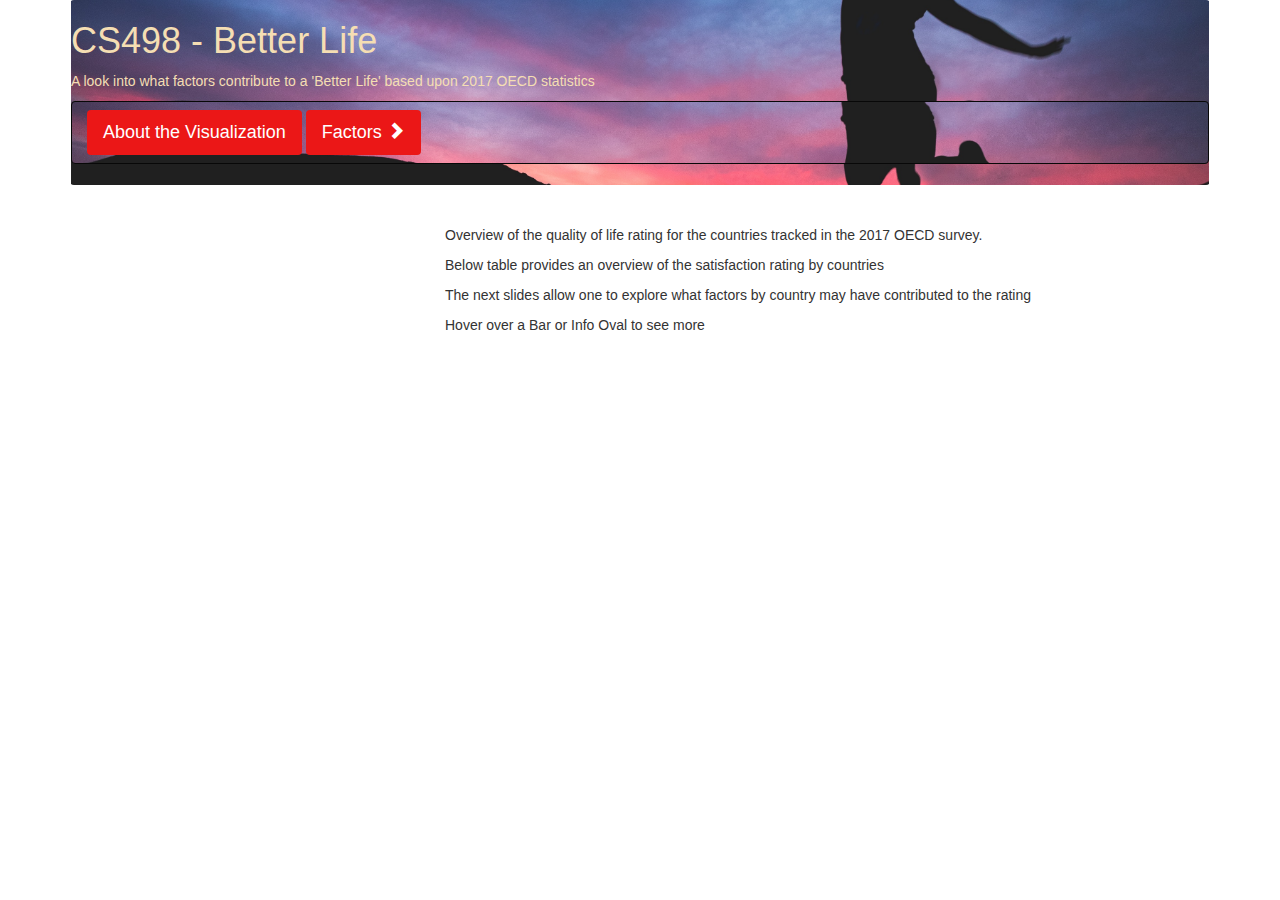
<file: index.html>
<!DOCTYPE html>
<html lang="en">
  <head>
    <meta charset="utf-8">
    <meta http-equiv="X-UA-Compatible" content="IE=edge">
    <meta name="viewport" content="width=device-width, initial-scale=1">
    <title>CS498 - Better Life?</title>

    <!-- Bootstrap -->
    <link href="css/bootstrap.min.css" rel="stylesheet">
    <link href="css/scene.css" rel="stylesheet">

  </head>
  <body>

    <div class="container">
        <div class="navbar" id="navbar">
            <h1>CS498 - Better Life</h1>      
            <p>A look into what factors contribute to a 'Better Life' based upon 2017 OECD statistics</p>
            <nav class="navbar navbar-inverse">
                <div class="container-fluid">
                        <button onclick="window.location.href='about.html'" class="btn btn-info navbar-btn">About the Visualization</button>
                        <button onclick="window.location.href='factors.html'" class="btn btn-success navbar-btn" glyphicon glyphicon-chevron-right>Factors
                                <span class="glyphicon glyphicon-chevron-right" aria-hidden="true"></span>
                        </button>
                </div>
              </nav> 
        </div>   
        <div  id="scene_block" class="container">
            <div class = "row"  style="height : 500px" >
                <div class="row col-md-4" >
                    <h1 id="title"></h1>
                </div>
                <div class="col-md-8">
                    <h2 id="subtitle"></h3>
                    <p>Overview of the quality of life
                        rating for the countries tracked in the 2017 OECD survey.
                    </p>
                    <P>Below table provides an overview of the satisfaction rating by countries</P>
                    <p>The next slides allow one to explore what factors by country may have contributed to the rating</p>
                    <p>
                        Hover over a Bar or Info Oval to see more
                    </p>
                </div>
                <div class="scene"></div>
            </div>


            

        </div>

    </div>      
    <!-- jQuery (necessary for Bootstrap's JavaScript plugins) -->
    <script src="https://ajax.googleapis.com/ajax/libs/jquery/1.12.4/jquery.min.js"></script>
    <!-- Include all compiled plugins (below), or include individual files as needed -->
    <script src="js/data.js"></script>
    <script src="js/bootstrap.min.js"></script>
    <script src="https://d3js.org/d3.v4.min.js"></script>
    <script src="js/scene_controls.js"></script>
    
    <script>
        $(function() {
            console.log("Page 1 loaded" );
            setup_index()
        });
    </script>
  </body>
</html>
</file>
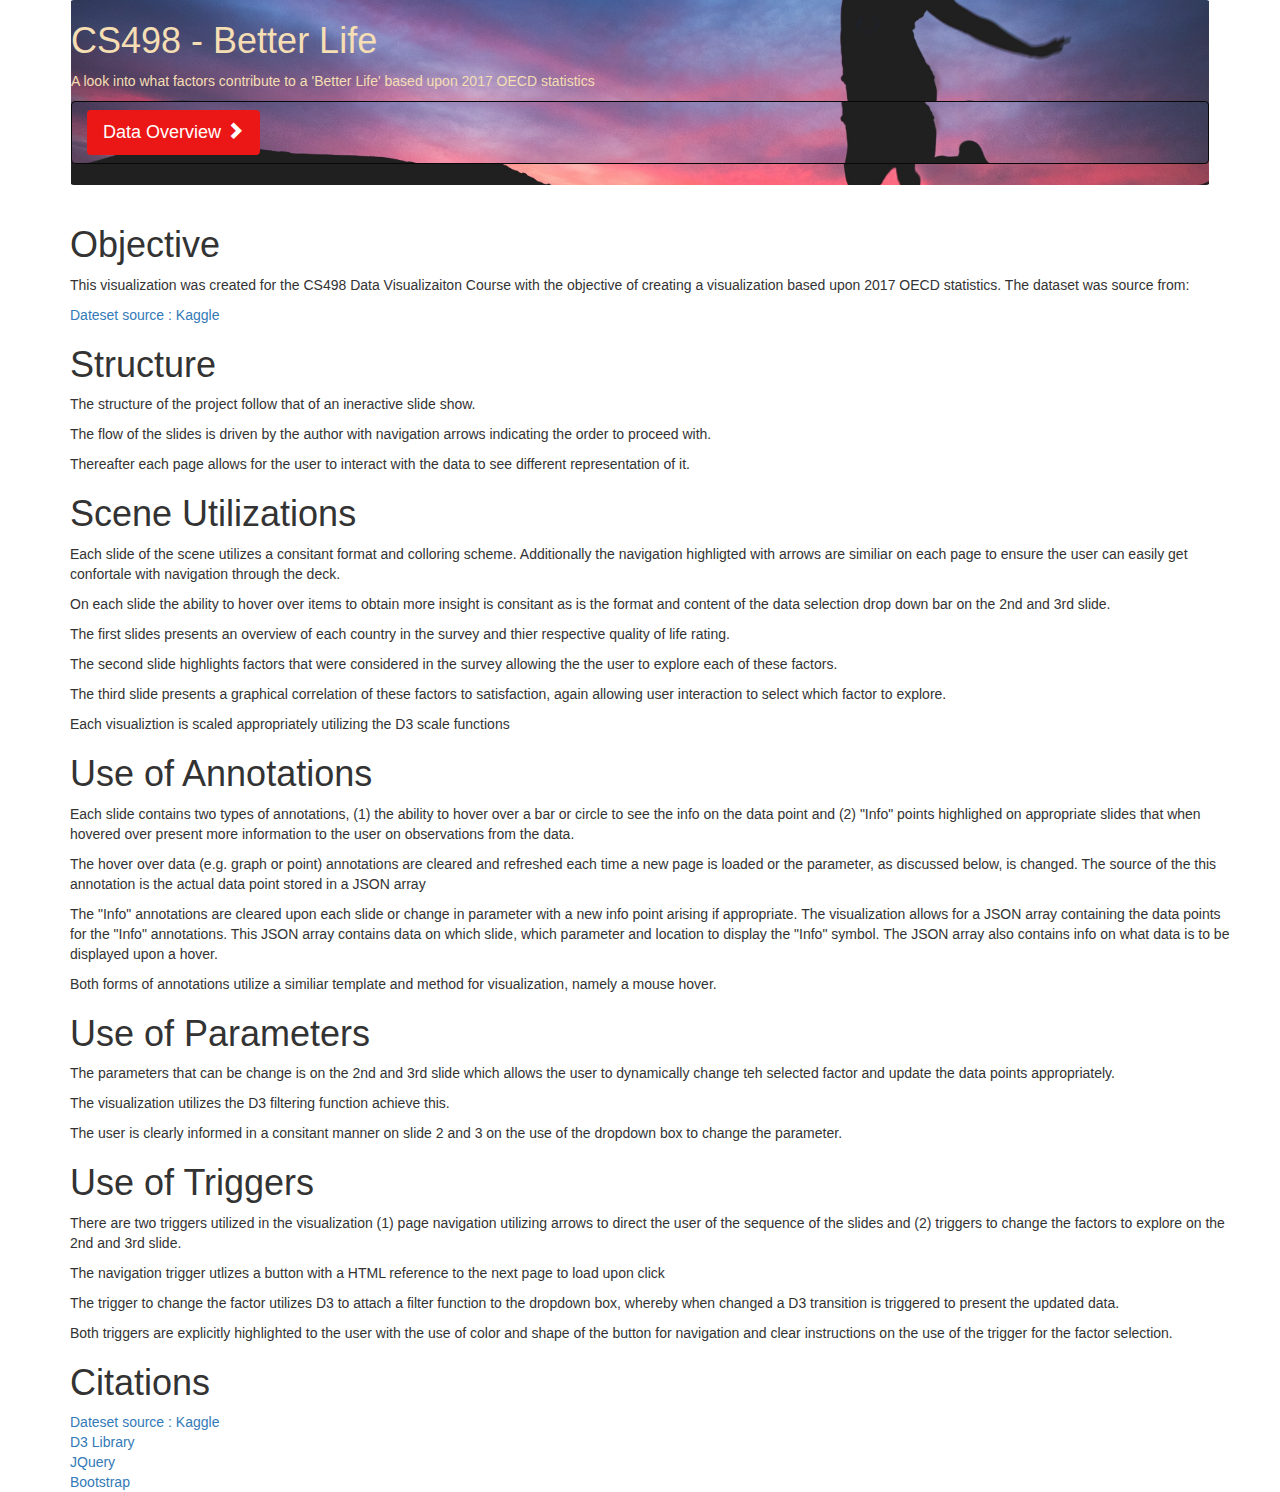
<file: about.html>
<!DOCTYPE html>
<html lang="en">
  <head>
    <meta charset="utf-8">
    <meta http-equiv="X-UA-Compatible" content="IE=edge">
    <meta name="viewport" content="width=device-width, initial-scale=1">
    <title>CS498 - Better Life?</title>

    <!-- Bootstrap -->
    <link href="css/bootstrap.min.css" rel="stylesheet">
    <link href="css/scene.css" rel="stylesheet">

  </head>
  <body>

    <div class="container">
        <div class="navbar" id="navbar">
            <h1>CS498 - Better Life</h1>      
            <p>A look into what factors contribute to a 'Better Life' based upon 2017 OECD statistics</p>
            <nav class="navbar navbar-inverse">
                <div class="container-fluid">
                        <button onclick="window.location.href='index.html'" class="btn btn-success navbar-btn" glyphicon glyphicon-chevron-right>Data Overview
                                <span class="glyphicon glyphicon-chevron-right" aria-hidden="true"></span>
                        </button>
                </div>
              </nav> 
        </div>   
        <div  id="scene_block" class="container">
            <div class = "row" >
                <h1>Objective</h1>
                    <p>This visualization was created for the CS498 Data Visualizaiton Course with the objective of creating a visualization based upon 2017 OECD statistics.  The dataset was source from:</p>
                    <a href="https://www.kaggle.com/jej13b/oecd-better-life-index">Dateset source : Kaggle</a>
                <h1>Structure</h1>
                    <p>The structure of the project follow that of an ineractive slide show.</p>
                    <p>The flow of the slides is driven by the author with navigation arrows indicating the order to proceed with.</p>
                    <p>Thereafter each page allows for the user to interact with the data to see different representation of it.</p>
                <h1>Scene Utilizations</h1>
                    <p>Each slide of the scene utilizes a consitant format and colloring scheme.  Additionally the navigation highligted
                        with arrows are similiar on each page to ensure the user can easily get confortale with navigation through the deck.</p>
                    <P>On each slide the ability to hover over items to obtain more insight is consitant as is the format and content of the 
                        data selection drop down bar on the 2nd and 3rd slide.</P>
                    <p>The first slides presents an overview of each country in the survey and thier respective quality of life rating.</p>
                    <p>The second slide highlights factors that were considered in the survey allowing the the user to explore each of these factors.</p>
                    <p>The third slide presents a graphical correlation of these factors to satisfaction, again allowing user interaction to select
                            which factor to explore.</p>
                        <p>Each visualiztion is scaled appropriately utilizing the D3 scale functions</p>
                <h1>Use of Annotations</h1>
                    <p>Each slide contains two types of annotations, (1) the ability to hover over a bar or circle to see the info on the data point
                        and (2) "Info" points highlighed on appropriate slides that when hovered over present more information to the user on observations 
                        from the data.</p>
                    <p>The hover over data (e.g. graph or point) annotations are cleared and refreshed each time a new page is loaded or 
                        the parameter, as discussed below, is changed.  The source of the this annotation is the actual data point stored in a 
                        JSON array</p>
                    <p>The "Info" annotations are cleared upon each slide or change in parameter with a new info point arising if appropriate. The 
                        visualization allows for a JSON array containing the data points for the "Info" annotations.  This JSON array contains data on
                        which slide, which parameter and location to display the "Info" symbol.  The JSON array also contains info on what data is to be
                        displayed upon a hover.</p>
                    <P>Both forms of annotations utilize a similiar template and method for visualization, namely a mouse hover. </P>
                <h1>Use of Parameters</h1>
                    <p>The parameters that can be change is on the 2nd and 3rd slide which allows the user to dynamically change teh selected factor and
                        update the data points appropriately.</p>
                    <p>The visualization utilizes the D3 filtering function achieve this.</p>
                    <p>The user is clearly informed in a consitant manner on slide 2 and 3 on the use of the dropdown box to change the parameter.</p>
                    <p></p>
                <h1>Use of Triggers</h1>
                    <p>There are two triggers utilized in the visualization (1) page navigation utilizing arrows to direct the user of the sequence of
                        the slides and (2) triggers to change the factors to explore on the 2nd and 3rd slide.</p>
                    <p>The navigation trigger utlizes a button with a HTML reference to the next page to load upon click</p>
                    <p>The trigger to change the factor utilizes D3 to attach a filter function to the dropdown box, whereby when changed
                        a D3 transition is triggered to present the updated data.</p>
                    <p>Both triggers are explicitly highlighted to the user with the use of color and shape of the button for navigation and clear
                        instructions on the use of the trigger for the factor selection.
                    </p>
                <h1>Citations</h1>
                    <a href="https://www.kaggle.com/jej13b/oecd-better-life-index">Dateset source : Kaggle</a><br>
                    <a href="https://d3js.org/">D3 Library</a><br>
                    <a href="https://jquery.com/">JQuery</a><br>
                    <a href="https://getbootstrap.com/">Bootstrap</a><br>
            </div>


            

        </div>
    </div>      
    <!-- jQuery (necessary for Bootstrap's JavaScript plugins) -->
    <script src="https://ajax.googleapis.com/ajax/libs/jquery/1.12.4/jquery.min.js"></script>
    <!-- Include all compiled plugins (below), or include individual files as needed -->
    <script src="js/data.js"></script>
    <script src="js/bootstrap.min.js"></script>
    <script src="https://d3js.org/d3.v4.min.js"></script>
    <script src="js/scene_controls.js"></script>
    
  </body>
</html>
</file>
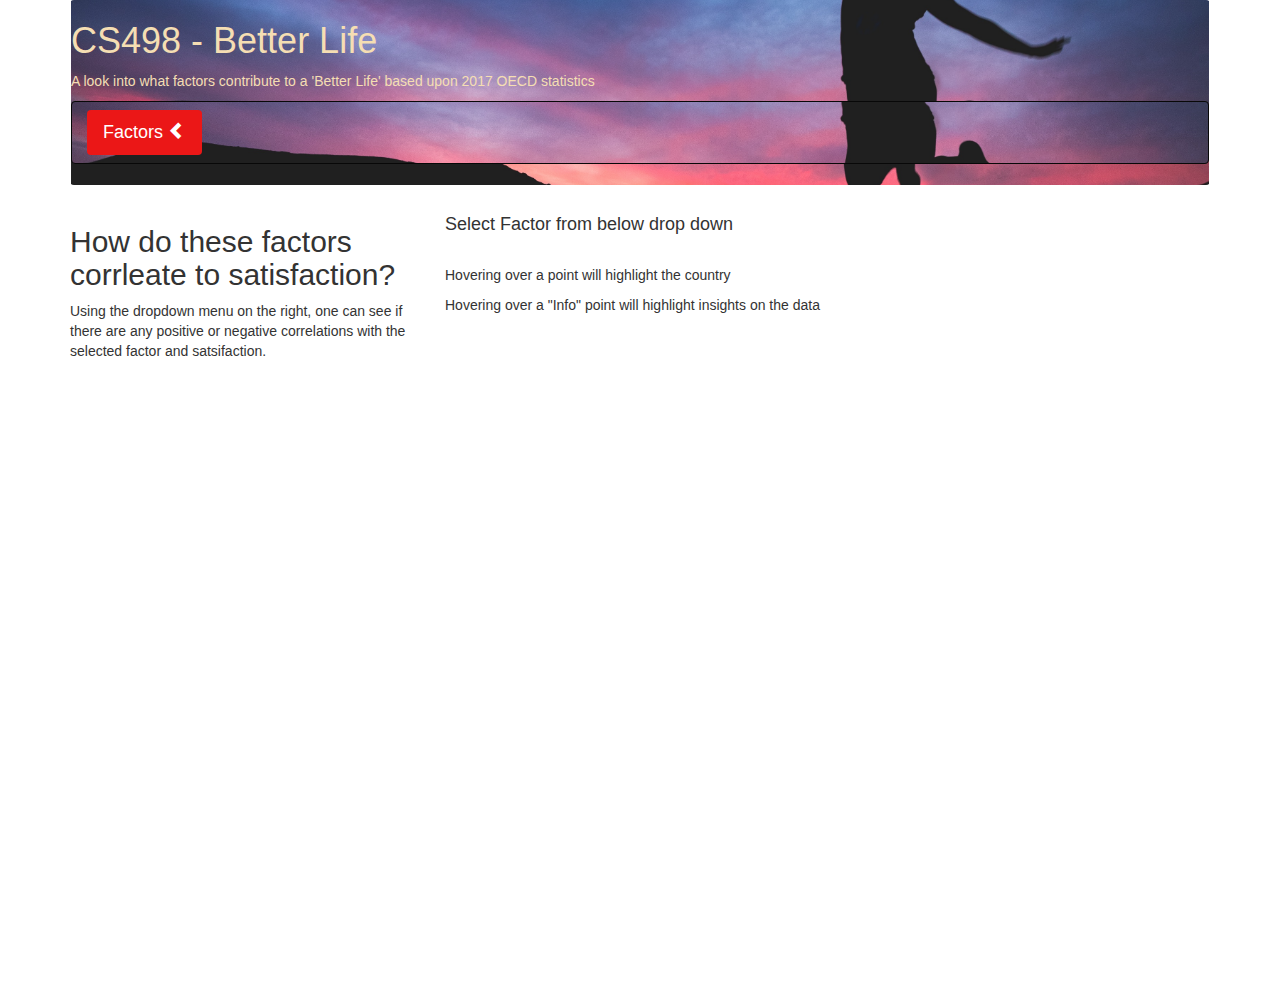
<file: corrl.html>
<!DOCTYPE html>
<html lang="en">
  <head>
    <meta charset="utf-8">
    <meta http-equiv="X-UA-Compatible" content="IE=edge">
    <meta name="viewport" content="width=device-width, initial-scale=1">
    <title>CS498 - Better Life?</title>

    <!-- Bootstrap -->
    <link href="css/bootstrap.min.css" rel="stylesheet">
    <link href="css/scene.css" rel="stylesheet">

  </head>
  <body>

    <div class="container">
        <div class="navbar" id="navbar">
            <h1>CS498 - Better Life</h1>      
            <p>A look into what factors contribute to a 'Better Life' based upon 2017 OECD statistics</p>
            <nav class="navbar navbar-inverse">
                <div class="container-fluid">
                        <button onclick="window.location.href='factors.html'" class="btn btn-success navbar-btn" glyphicon glyphicon-chevron-right>Factors
                                <span class="glyphicon glyphicon-chevron-left" aria-hidden="true"></span>
                        </button>
                </div>
              </nav> 
        </div>   
        <div  id="scene_block" class="container">
            <div class = "row"  style="height : 800px" >
                <div class="row col-md-4" >
                    <h2> How do these factors corrleate to satisfaction?</h2>
                    <p>Using the dropdown menu on the right, one can see if there are any positive or negative correlations
                        with the selected factor and satsifaction.
                    </p>
                    
                </div>
                <div class="col-md-8">
                    <h4>Select Factor from below drop down</h4>
                    <div id="dropdown_scatter"></div>
                    <br>
                    <p>Hovering over a point will highlight the country</p>
                    <p>Hovering over a "Info" point will highlight insights on the data</p>
                </div>
                <div class="scene_scatter"></div>
            </div>


            

        </div>


    </div>      
    <!-- jQuery (necessary for Bootstrap's JavaScript plugins) -->
    <script src="https://ajax.googleapis.com/ajax/libs/jquery/1.12.4/jquery.min.js"></script>
    <!-- Include all compiled plugins (below), or include individual files as needed -->
    <script src="js/data.js"></script>
    <script src="js/bootstrap.min.js"></script>
    <script src="https://d3js.org/d3.v4.min.js"></script>
    <script src="js/scene_controls.js"></script>
    
    <script>
        $(function() {
            console.log("Page 1 loaded" );
            setup_corrl();
        });
    </script>
  </body>
</html>
</file>
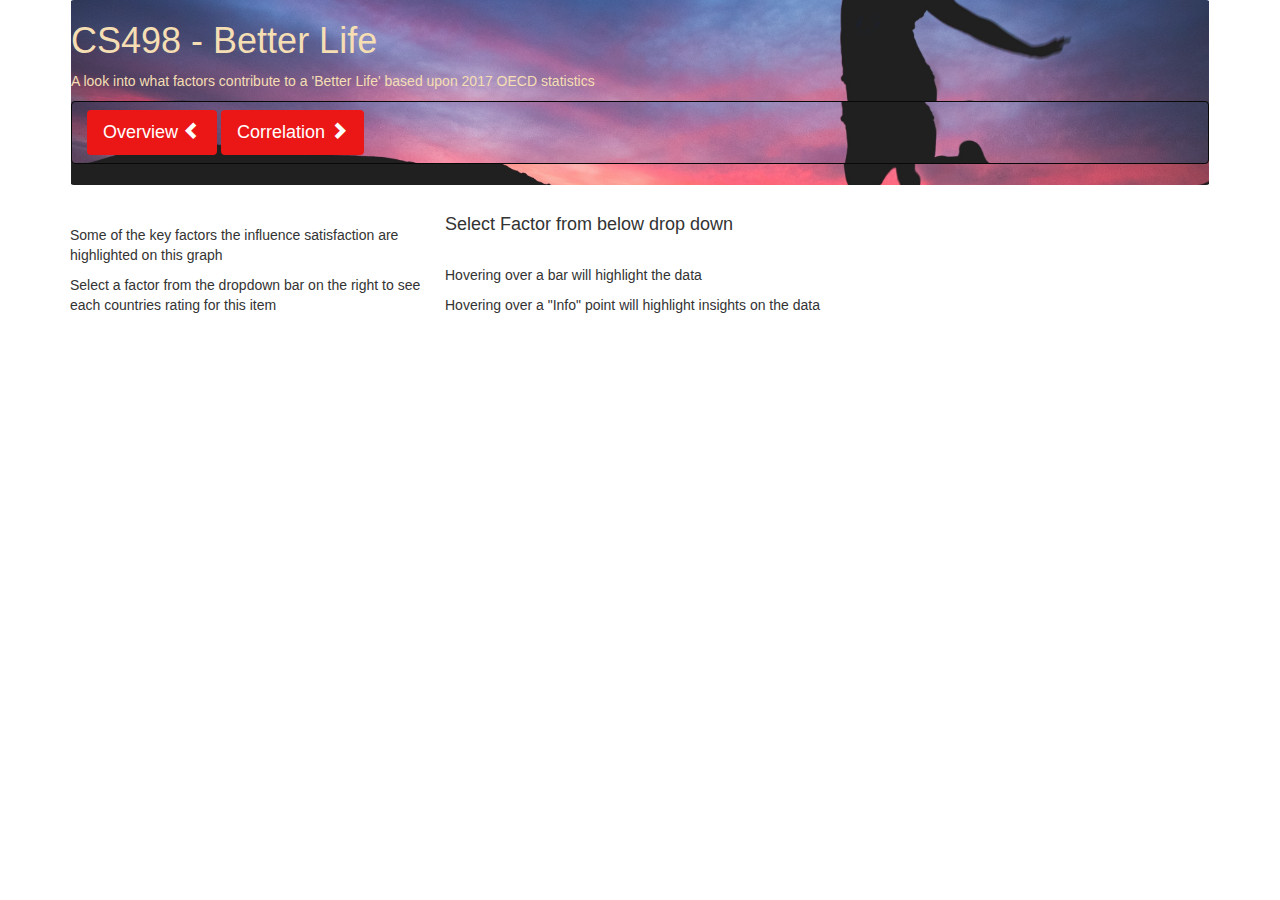
<file: factors.html>
<!DOCTYPE html>
<html lang="en">
  <head>
    <meta charset="utf-8">
    <meta http-equiv="X-UA-Compatible" content="IE=edge">
    <meta name="viewport" content="width=device-width, initial-scale=1">
    <title>CS498 - Better Life?</title>

    <!-- Bootstrap -->
    <link href="css/bootstrap.min.css" rel="stylesheet">
    <link href="css/scene.css" rel="stylesheet">

  </head>
  <body>

    <div class="container">
        <div class="navbar" id="navbar">
            <h1>CS498 - Better Life</h1>      
            <p>A look into what factors contribute to a 'Better Life' based upon 2017 OECD statistics</p>
            <nav class="navbar navbar-inverse">
                <div class="container-fluid">
                        <button onclick="window.location.href='index.html'" class="btn btn-success navbar-btn" glyphicon glyphicon-chevron-right>Overview
                                <span class="glyphicon glyphicon-chevron-left" aria-hidden="true"></span>
                        </button>
                        <button onclick="window.location.href='corrl.html'" class="btn btn-success navbar-btn" glyphicon glyphicon-chevron-right>Correlation
                                <span class="glyphicon glyphicon-chevron-right" aria-hidden="true"></span>
                        </button>
                </div>
              </nav> 
        </div>   
        <div  id="scene_block" class="container">
            <div class = "row"  style="height : 500px" >
                <div class="row col-md-4" >
                    <h2 id="title"></h2>
                    <p>Some of the key factors the influence satisfaction are highlighted on this graph</p>
                    <p>Select a factor from the dropdown bar on the right to see each countries rating for this item</p>
                    
                </div>
                <div class="col-md-8">
                    <h4>Select Factor from below drop down</h4>
                    <div id="dropdown_bar"></div>
                    <br>
                    <p>Hovering over a bar will highlight the data</p>
                    <p>Hovering over a "Info" point will highlight insights on the data</p>
                </div>
                <div class="scene"></div>
            </div>


            

        </div>

    </div>      
    <!-- jQuery (necessary for Bootstrap's JavaScript plugins) -->
    <script src="https://ajax.googleapis.com/ajax/libs/jquery/1.12.4/jquery.min.js"></script>
    <!-- Include all compiled plugins (below), or include individual files as needed -->
    <script src="js/data.js"></script>
    <script src="js/bootstrap.min.js"></script>
    <script src="https://d3js.org/d3.v4.min.js"></script>
    <script src="js/scene_controls.js"></script>
    
    <script>
        $(function() {
            console.log("Page 1 loaded" );
            setup_factors();
        });
    </script>
  </body>
</html>
</file>
<file: css/scene.css>
div.tooltip {	
    position: absolute;			
    text-align: center;			
    width: 80px;					
    height: 35px;					
    padding: 2px;				
    font: 12px sans-serif;		
    background: lightsteelblue;	
    border: 0px;		
    border-radius: 8px;			
    pointer-events: none;			
}

div.infotip {	
    position: absolute;			
    text-align: center;			
    width: 200px;					
    height: 50px;					
    padding: 2px;				
    font: 12px sans-serif;		
    background: rgb(182, 240, 168);	
    border: 0px;		
    border-radius: 8px;			
    pointer-events: none;			
}

.btn {
    border: none;
    outline: none;
    padding: 10px 16px;
    background-color: #EB1717;
    cursor: pointer;
    font-size: 18px;
}

.footer {

    bottom: 0;

    background-color: #F8F4F4;
    color: #0E0101;
    text-align: center;
    font-size:x-small;
    padding: 5px 16px;
 }

 .navbar {
        /* The image used */
        background-image:  url("pic.jpg");
        color : wheat;
        height: 50 px;
        /* Center and scale the image nicely */
        background-position: center;
        background-repeat: no-repeat;
        background-size: cover;
}

.axis {
	font: 15px sans-serif;
}
.axis path,
.axis line {
  fill: none;
  stroke: #D4D8DA;
  stroke-width: 1px;
  shape-rendering: crispEdges;
}
</file>
